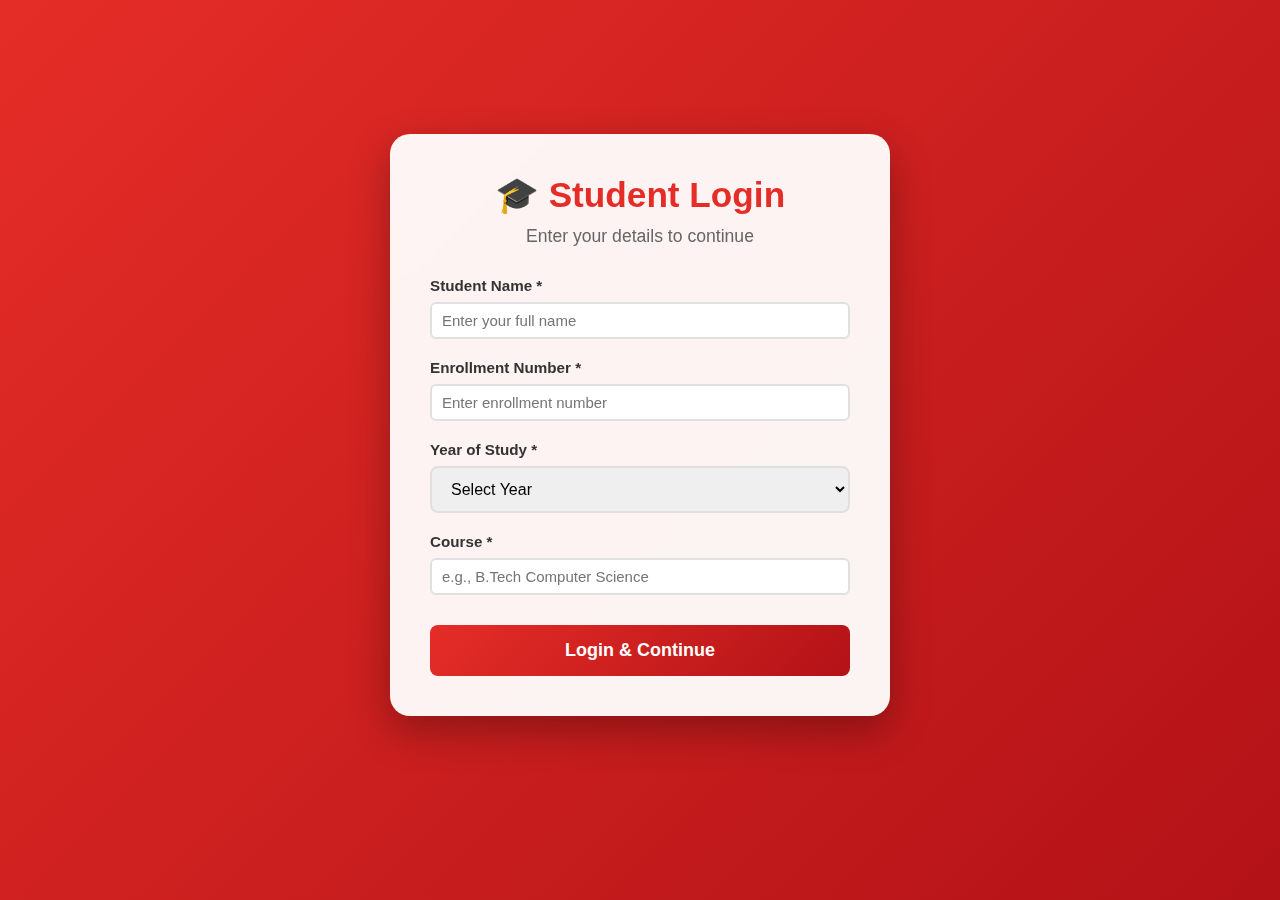
<file: index.html>
<!DOCTYPE html>
<html lang="en">
<head>
    <meta charset="UTF-8">
    <meta name="viewport" content="width=device-width, initial-scale=1.0">
    <title>JECRC University Marks Calculator</title>
    <style>
        * {
            margin: 0;
            padding: 0;
            box-sizing: border-box;
        }

        body {
            font-family: 'Segoe UI', Tahoma, Geneva, Verdana, sans-serif;
            background: linear-gradient(135deg, #e52d27 0%, #b31217 100%);
            min-height: 100vh;
            padding: 20px;
        }

        .container {
            max-width: 1200px;
            margin: 0 auto;
        }

        /* Login Page Styles */
        #loginPage {
            display: flex;
            justify-content: center;
            align-items: center;
            min-height: 90vh;
        }

        #calculatorPage {
            display: none;
        }

        .login-card {
            background: rgba(255,255,255,0.95);
            border-radius: 20px;
            padding: 40px;
            box-shadow: 0 15px 40px rgba(0,0,0,0.3);
            max-width: 500px;
            width: 100%;
            backdrop-filter: blur(10px);
        }

        .login-header {
            text-align: center;
            margin-bottom: 30px;
        }

        .login-header h1 {
            color: #e52d27;
            font-size: 2.2em;
            margin-bottom: 10px;
        }

        .login-header p {
            color: #666;
            font-size: 1.1em;
        }

        .form-group {
            margin-bottom: 20px;
        }

        .form-group label {
            display: block;
            color: #333;
            font-weight: 600;
            margin-bottom: 8px;
            font-size: 0.95em;
        }

        .form-group input,
        .form-group select {
            width: 100%;
            padding: 12px 15px;
            border: 2px solid #e0e0e0;
            border-radius: 8px;
            font-size: 16px;
            transition: border-color 0.3s;
        }

        .form-group input:focus,
        .form-group select:focus {
            outline: none;
            border-color: #e52d27;
        }

        .login-btn {
            width: 100%;
            padding: 15px;
            background: linear-gradient(135deg, #e52d27 0%, #b31217 100%);
            color: white;
            border: none;
            border-radius: 8px;
            font-size: 18px;
            font-weight: 600;
            cursor: pointer;
            transition: all 0.3s ease;
            margin-top: 10px;
        }

        .login-btn:hover {
            transform: translateY(-2px);
            box-shadow: 0 5px 15px rgba(229,45,39,0.4);
        }

        /* Calculator Page Styles */
        .header {
            text-align: center;
            color: white;
            margin-bottom: 30px;
            padding: 20px;
        }

        .header h1 {
            font-size: 2.5em;
            margin-bottom: 10px;
            text-shadow: 2px 2px 4px rgba(0,0,0,0.3);
        }

        .header p {
            font-size: 1.1em;
            opacity: 0.9;
        }

        .student-info {
            background: rgba(255,255,255,0.95);
            border-radius: 15px;
            padding: 20px;
            margin-bottom: 20px;
            box-shadow: 0 8px 32px rgba(0,0,0,0.1);
        }

        .student-info h3 {
            color: #e52d27;
            margin-bottom: 15px;
        }

        .info-grid {
            display: grid;
            grid-template-columns: repeat(auto-fit, minmax(200px, 1fr));
            gap: 15px;
        }

        .info-item {
            background: #f8f9ff;
            padding: 12px;
            border-radius: 8px;
            border-left: 4px solid #e52d27;
        }

        .info-item strong {
            color: #333;
            display: block;
            font-size: 0.9em;
            margin-bottom: 5px;
        }

        .info-item span {
            color: #666;
            font-size: 1.1em;
        }

        .formula-box {
            background: rgba(255,255,255,0.95);
            border-radius: 15px;
            padding: 20px;
            margin-bottom: 20px;
            box-shadow: 0 8px 32px rgba(0,0,0,0.1);
        }

        .formula-box h3 {
            color: #e52d27;
            margin-bottom: 10px;
        }

        .formula-box code {
            background: #f0f0f0;
            padding: 10px 15px;
            border-radius: 8px;
            display: block;
            font-size: 1.1em;
            color: #333;
            border-left: 4px solid #e52d27;
        }

        .card {
            background: rgba(255,255,255,0.95);
            border-radius: 15px;
            padding: 30px;
            box-shadow: 0 8px 32px rgba(0,0,0,0.1);
            backdrop-filter: blur(10px);
            margin-bottom: 20px;
        }

        .controls {
            display: flex;
            gap: 10px;
            margin-bottom: 20px;
            flex-wrap: wrap;
        }

        .btn {
            padding: 12px 24px;
            border: none;
            border-radius: 8px;
            font-size: 16px;
            cursor: pointer;
            transition: all 0.3s ease;
            font-weight: 600;
        }

        .btn-primary {
            background: linear-gradient(135deg, #e52d27 0%, #b31217 100%);
            color: white;
        }

        .btn-primary:hover {
            transform: translateY(-2px);
            box-shadow: 0 5px 15px rgba(229,45,39,0.4);
        }

        .btn-secondary {
            background: #f0f0f0;
            color: #333;
        }

        .btn-secondary:hover {
            background: #e0e0e0;
        }

        .btn-success {
            background: linear-gradient(135deg, #11998e 0%, #38ef7d 100%);
            color: white;
        }

        .btn-success:hover {
            transform: translateY(-2px);
            box-shadow: 0 5px 15px rgba(17,153,142,0.4);
        }

        .table-container {
            overflow-x: auto;
            margin: 20px 0;
        }

        table {
            width: 100%;
            border-collapse: collapse;
            background: white;
            border-radius: 10px;
            overflow: hidden;
        }

        th {
            background: linear-gradient(135deg, #e52d27 0%, #b31217 100%);
            color: white;
            padding: 15px;
            text-align: left;
            font-weight: 600;
        }

        td {
            padding: 12px 15px;
            border-bottom: 1px solid #f0f0f0;
            min-width: 100px;
        }

        tr:hover {
            background: #fff5f5;
        }

        input[type="text"], input[type="number"] {
            width: 100%;
            min-width: 80px;
            padding: 8px 10px;
            border: 2px solid #e0e0e0;
            border-radius: 6px;
            font-size: 15px;
            transition: border-color 0.3s;
        }

        input[type="text"]:focus, input[type="number"]:focus {
            outline: none;
            border-color: #e52d27;
        }

        .delete-btn {
            background: #ff4757;
            color: white;
            border: none;
            padding: 6px 12px;
            border-radius: 6px;
            cursor: pointer;
            font-size: 14px;
            transition: all 0.3s;
        }

        .delete-btn:hover {
            background: #ff3838;
            transform: scale(1.05);
        }

        .summary {
            display: grid;
            grid-template-columns: repeat(auto-fit, minmax(150px, 1fr));
            gap: 20px;
            margin-top: 20px;
        }

        .summary-card {
            background: linear-gradient(135deg, #e52d27 0%, #b31217 100%);
            color: white;
            padding: 20px;
            border-radius: 10px;
            text-align: center;
            box-shadow: 0 5px 15px rgba(0,0,0,0.2);
        }

        .summary-card h3 {
            font-size: 0.9em;
            margin-bottom: 10px;
            opacity: 0.9;
        }

        .summary-card .value {
            font-size: 1.8em;
            font-weight: bold;
        }

        .grade-card {
            background: linear-gradient(135deg, #f093fb 0%, #f5576c 100%);
        }


        
        .grade-info {
            background: rgba(255,255,255,0.95);
            border-radius: 15px;
            padding: 20px;
            margin-bottom: 20px;
            box-shadow: 0 8px 32px rgba(0,0,0,0.1);
        }
        
        .grade-info h3 {
            color: #e52d27;
            margin-bottom: 15px;
        }
        
        .grade-table {
            display: grid;
            grid-template-columns: repeat(auto-fit, minmax(120px, 1fr));
            gap: 10px;
        }
        
        .grade-box {
            background: #f8f9ff;
            padding: 10px;
            border-radius: 8px;
            text-align: center;
            border: 2px solid #e0e0e0;
        }
        
        .grade-box .grade-letter {
            font-size: 1.5em;
            font-weight: bold;
            color: #e52d27;
        }
        
        .grade-box .grade-range {
            font-size: 0.85em;
            color: #666;
            margin-top: 5px;
        }

        .footer {
            text-align: center;
            color: white;
            margin-top: 30px;
            padding: 20px;
            opacity: 0.9;
        }

        @media print {
            body {
                background: white;
            }
            .controls, .delete-btn, .btn {
                display: none !important;
            }

            .card, .student-info, .formula-box, .grade-info {
                box-shadow: none;
                page-break-inside: avoid;
            }
        }

        @media (max-width: 768px) {
            .header h1 {
                font-size: 1.8em;
            }
            .table-container {
                font-size: 14px;
            }
            .login-card {
                padding: 30px 20px;
            }
            #marksChart {
                height: 250px;
            }
            td {
                min-width: 80px;
            }
        }
    </style>
</head>
<body>
    <div class="container">
        <!-- Login Page -->
        <div id="loginPage">
            <div class="login-card">
                <div class="login-header">
                    <h1>🎓 Student Login</h1>
                    <p>Enter your details to continue</p>
                </div>
                <div>
                    <div class="form-group">
                        <label>Student Name *</label>
                        <input type="text" id="studentName" placeholder="Enter your full name">
                    </div>
                    <div class="form-group">
                        <label>Enrollment Number *</label>
                        <input type="text" id="enrollmentNo" placeholder="Enter enrollment number">
                    </div>
                    <div class="form-group">
                        <label>Year of Study *</label>
                        <select id="yearOfStudy">
                            <option value="">Select Year</option>
                            <option value="1st Year">1st Year</option>
                            <option value="2nd Year">2nd Year</option>
                            <option value="3rd Year">3rd Year</option>
                            <option value="4th Year">4th Year</option>
                        </select>
                    </div>
                    <div class="form-group">
                        <label>Course *</label>
                        <input type="text" id="course" placeholder="e.g., B.Tech Computer Science">
                    </div>
                    <button type="button" class="login-btn" onclick="submitLogin()">Login & Continue</button>
                </div>
            </div>
        </div>

        <!-- Calculator Page -->
        <div id="calculatorPage">
            <div class="header">
                <h1>🎓 JECRC University Marks Calculator</h1>
                <p>Calculate your semester marks with ease</p>
            </div>

            <div class="student-info">
                <h3>📝 Student Information</h3>
                <div class="info-grid">
                    <div class="info-item">
                        <strong>Name:</strong>
                        <span id="displayName">-</span>
                    </div>
                    <div class="info-item">
                        <strong>Enrollment No:</strong>
                        <span id="displayEnrollment">-</span>
                    </div>
                    <div class="info-item">
                        <strong>Year:</strong>
                        <span id="displayYear">-</span>
                    </div>
                    <div class="info-item">
                        <strong>Course:</strong>
                        <span id="displayCourse">-</span>
                    </div>
                </div>
            </div>

            <div class="card">
                <div class="controls">
                    <button class="btn btn-primary" onclick="addSubject()">➕ Add Subject</button>
                    <button class="btn btn-success" onclick="calculateAll()">🧮 Calculate All</button>
                    <button class="btn btn-secondary" onclick="logout()">🚪 Logout</button>
                </div>
                
                <div style="background: rgba(255, 255, 255, 0.05); border: 2px solid #8b0000; padding: 15px; margin-top: 20px; border-radius: 8px;">
                    <h4 style="color: #dc143c; margin-bottom: 10px;">📄 Save as PDF:</h4>
                    <p style="color: #ff6666; line-height: 1.6; margin: 0;">
                        <strong>Windows:</strong> Press <kbd style="background: #1a0000; padding: 3px 8px; border: 1px solid #8b0000; border-radius: 3px; color: #dc143c;">Ctrl + P</kbd> → Select "Save as PDF"<br>
                        <strong>Mac:</strong> Press <kbd style="background: #1a0000; padding: 3px 8px; border: 1px solid #8b0000; border-radius: 3px; color: #dc143c;">Cmd + P</kbd> → Select "Save as PDF"
                    </p>
                </div>

                <div class="table-container">
                    <table id="marksTable">
                        <thead>
                            <tr>
                                <th>Subject Name</th>
                                <th>1st Insem (40)</th>
                                <th>2nd Insem (40)</th>
                                <th>Assignment (20)</th>
                                <th>Final Sem (100)</th>
                                <th>Final Marks (100)</th>
                                <th>Grade</th>
                                <th>Action</th>
                            </tr>
                        </thead>
                        <tbody id="tableBody">
                        </tbody>
                        <tfoot>
                            <tr style="background: #fff5f5; font-weight: bold;">
                                <td>Total:</td>
                                <td id="total1">0</td>
                                <td id="total2">0</td>
                                <td id="totalAssignment">0</td>
                                <td id="totalEnd">0</td>
                                <td id="totalFinal">0</td>
                                <td></td>
                                <td></td>
                            </tr>
                        </tfoot>
                    </table>
                </div>

                <div class="summary">
                    <div class="summary-card">
                        <h3>Total Subjects</h3>
                        <div class="value" id="subjectCount">0</div>
                    </div>
                    <div class="summary-card">
                        <h3>Total Marks</h3>
                        <div class="value" id="summaryTotal">0</div>
                    </div>
                    <div class="summary-card">
                        <h3>Average Marks</h3>
                        <div class="value" id="summaryAverage">0</div>
                    </div>
                    <div class="summary-card grade-card">
                        <h3>Overall Grade</h3>
                        <div class="value" id="overallGrade">-</div>
                    </div>
                </div>
            </div>

            <div class="grade-info">
                <h3>📋 Grading System</h3>
                <div class="grade-table">
                    <div class="grade-box">
                        <div class="grade-letter">A+</div>
                        <div class="grade-range">Grade Point: 10</div>
                    </div>
                    <div class="grade-box">
                        <div class="grade-letter">A</div>
                        <div class="grade-range">Grade Point: 9</div>
                    </div>
                    <div class="grade-box">
                        <div class="grade-letter">B</div>
                        <div class="grade-range">Grade Point: 8</div>
                    </div>
                    <div class="grade-box">
                        <div class="grade-letter">C</div>
                        <div class="grade-range">Grade Point: 7</div>
                    </div>
                    <div class="grade-box">
                        <div class="grade-letter">D</div>
                        <div class="grade-range">Grade Point: 6</div>
                    </div>
                    <div class="grade-box">
                        <div class="grade-letter">E</div>
                        <div class="grade-range">Grade Point: 5</div>
                    </div>
                    <div class="grade-box">
                        <div class="grade-letter">F</div>
                        <div class="grade-range">Grade Point: 0</div>
                    </div>
                </div>
            </div>

            <div class="footer">
                <p>Made by Prathvi Singh</p>
            </div>
        </div>
    </div>

    <script>
        let subjectCounter = 0;

        // Load saved data on page load
        window.addEventListener('load', function() {
            const savedData = localStorage.getItem('jecrcMarksData');
            if (savedData) {
                const data = JSON.parse(savedData);
                if (confirm('Found saved data. Do you want to continue from where you left off?')) {
                    restoreSession(data);
                }
            }
        });

        // Auto-save data every 5 seconds
        setInterval(saveData, 5000);

        function saveData() {
            const loginPage = document.getElementById('loginPage');
            if (loginPage.style.display !== 'none') return;

            const data = {
                studentName: document.getElementById('displayName').textContent,
                enrollment: document.getElementById('displayEnrollment').textContent,
                year: document.getElementById('displayYear').textContent,
                course: document.getElementById('displayCourse').textContent,
                subjects: []
            };

            for (let i = 1; i <= subjectCounter; i++) {
                if (document.getElementById(`row${i}`)) {
                    data.subjects.push({
                        id: i,
                        name: document.getElementById(`subject${i}`).value,
                        insem1: document.getElementById(`insem1_${i}`).value,
                        insem2: document.getElementById(`insem2_${i}`).value,
                        assignment: document.getElementById(`assignment${i}`).value,
                        endterm: document.getElementById(`endterm${i}`).value
                    });
                }
            }

            localStorage.setItem('jecrcMarksData', JSON.stringify(data));
        }

        function restoreSession(data) {
            document.getElementById('displayName').textContent = data.studentName;
            document.getElementById('displayEnrollment').textContent = data.enrollment;
            document.getElementById('displayYear').textContent = data.year;
            document.getElementById('displayCourse').textContent = data.course;

            document.getElementById('loginPage').style.display = 'none';
            document.getElementById('calculatorPage').style.display = 'block';

            data.subjects.forEach(subject => {
                subjectCounter = subject.id;
                const tbody = document.getElementById('tableBody');
                const row = tbody.insertRow();
                row.id = `row${subjectCounter}`;
                
                row.innerHTML = `
                    <td><input type="text" placeholder="Subject ${subjectCounter}" id="subject${subjectCounter}" value="${subject.name}"></td>
                    <td><input type="number" min="0" max="40" step="1" placeholder="0" id="insem1_${subjectCounter}" value="${subject.insem1}" oninput="validateInput(this, 40)" onchange="calculateRow(${subjectCounter})"></td>
                    <td><input type="number" min="0" max="40" step="1" placeholder="0" id="insem2_${subjectCounter}" value="${subject.insem2}" oninput="validateInput(this, 40)" onchange="calculateRow(${subjectCounter})"></td>
                    <td><input type="number" min="0" max="20" step="1" placeholder="0" id="assignment${subjectCounter}" value="${subject.assignment}" oninput="validateInput(this, 20)" onchange="calculateRow(${subjectCounter})"></td>
                    <td><input type="number" min="0" max="100" step="1" placeholder="0" id="endterm${subjectCounter}" value="${subject.endterm}" oninput="validateInput(this, 100)" onchange="calculateRow(${subjectCounter})"></td>
                    <td id="final${subjectCounter}">0</td>
                    <td id="grade${subjectCounter}">-</td>
                    <td><button class="delete-btn" onclick="deleteRow(${subjectCounter})">🗑️ Delete</button></td>
                `;
                calculateRow(subjectCounter);
            });
        }

        function submitLogin() {
            const name = document.getElementById('studentName').value.trim();
            const enrollment = document.getElementById('enrollmentNo').value.trim();
            const year = document.getElementById('yearOfStudy').value;
            const course = document.getElementById('course').value.trim();

            if (!name || !enrollment || !year || !course) {
                alert('Please fill in all fields!');
                return;
            }

            document.getElementById('displayName').textContent = name;
            document.getElementById('displayEnrollment').textContent = enrollment;
            document.getElementById('displayYear').textContent = year;
            document.getElementById('displayCourse').textContent = course;

            document.getElementById('loginPage').style.display = 'none';
            document.getElementById('calculatorPage').style.display = 'block';

            addSubject();
        }

        function logout() {
            if (confirm('Are you sure you want to logout? All unsaved data will be lost.')) {
                localStorage.removeItem('jecrcMarksData');
                
                document.getElementById('studentName').value = '';
                document.getElementById('enrollmentNo').value = '';
                document.getElementById('yearOfStudy').value = '';
                document.getElementById('course').value = '';
                
                document.getElementById('loginPage').style.display = 'flex';
                document.getElementById('calculatorPage').style.display = 'none';
                
                document.getElementById('tableBody').innerHTML = '';
                subjectCounter = 0;
            }
        }

        function addSubject() {
            if (subjectCounter >= 20) {
                alert('Maximum 20 subjects allowed!');
                return;
            }
            
            subjectCounter++;
            const tbody = document.getElementById('tableBody');
            const row = tbody.insertRow();
            row.id = `row${subjectCounter}`;
            
            row.innerHTML = `
                <td><input type="text" placeholder="Subject ${subjectCounter}" id="subject${subjectCounter}"></td>
                <td><input type="number" min="0" max="40" step="1" placeholder="0" id="insem1_${subjectCounter}" oninput="validateInput(this, 40)" onchange="calculateRow(${subjectCounter})"></td>
                <td><input type="number" min="0" max="40" step="1" placeholder="0" id="insem2_${subjectCounter}" oninput="validateInput(this, 40)" onchange="calculateRow(${subjectCounter})"></td>
                <td><input type="number" min="0" max="20" step="1" placeholder="0" id="assignment${subjectCounter}" oninput="validateInput(this, 20)" onchange="calculateRow(${subjectCounter})"></td>
                <td><input type="number" min="0" max="100" step="1" placeholder="0" id="endterm${subjectCounter}" oninput="validateInput(this, 100)" onchange="calculateRow(${subjectCounter})"></td>
                <td id="final${subjectCounter}">0</td>
                <td id="grade${subjectCounter}">-</td>
                <td><button class="delete-btn" onclick="deleteRow(${subjectCounter})">🗑️ Delete</button></td>
            `;
            updateSummary();
        }

        function validateInput(input, maxValue) {
            let value = parseFloat(input.value);
            
            // Remove any decimal points - only allow whole numbers
            if (input.value.includes('.')) {
                input.value = Math.floor(value);
                value = parseFloat(input.value);
            }
            
            if (isNaN(value) || input.value === '') {
                return;
            }
            
            if (value > maxValue) {
                input.value = maxValue;
                alert(`Maximum ${maxValue} marks allowed in this field!`);
            }
            
            if (value < 0) {
                input.value = 0;
            }
            
            // Ensure it's a whole number (no decimals)
            input.value = Math.floor(parseFloat(input.value));
        }

        function getGrade(marks) {
            if (marks >= 90) return 'A+';
            if (marks >= 80) return 'A';
            if (marks >= 70) return 'B';
            if (marks >= 60) return 'C';
            if (marks >= 50) return 'D';
            if (marks >= 40) return 'E';
            return 'F';
        }

        function gradeToPoint(grade) {
            const gradePoints = {
                'A+': 10, 'A': 9, 'B': 8, 'C': 7, 'D': 6, 'E': 5, 'F': 0
            };
            return gradePoints[grade] || 0;
        }

        function calculateRow(id) {
            const insem1 = Math.min(Math.floor(parseFloat(document.getElementById(`insem1_${id}`).value) || 0), 40);
            const insem2 = Math.min(Math.floor(parseFloat(document.getElementById(`insem2_${id}`).value) || 0), 40);
            const assignment = Math.min(Math.floor(parseFloat(document.getElementById(`assignment${id}`).value) || 0), 20);
            const endterm = Math.min(Math.floor(parseFloat(document.getElementById(`endterm${id}`).value) || 0), 100);

            // Calculate average of two insems
            const insemAvg = (insem1 + insem2) / 2;
            
            // Formula: (Insem Average × 0.375) + Assignment + (End Term / 2)
            // Insem out of 40, avg will be out of 40
            // (40 × 0.375) = 15 marks
            // Assignment = 20 marks  
            // End term out of 100, divided by 2 = 50 marks
            // Total = 15 + 20 + 50 = 85 marks (but we'll scale to 100)
            
            let finalMarks = (insemAvg * 0.375) + assignment + (endterm / 2);
            
            // The formula gives max: (40 * 0.375) + 20 + (100/2) = 15 + 20 + 50 = 85
            // Scale to 100: (finalMarks / 85) * 100
            finalMarks = (finalMarks / 85) * 100;
            finalMarks = Math.min(finalMarks, 100);
            
            const grade = getGrade(finalMarks);
            
            document.getElementById(`final${id}`).textContent = finalMarks.toFixed(2);
            document.getElementById(`grade${id}`).textContent = grade;
            calculateTotals();
        }

        function calculateAll() {
            for (let i = 1; i <= subjectCounter; i++) {
                if (document.getElementById(`row${i}`)) {
                    calculateRow(i);
                }
            }
        }

        function calculateTotals() {
            let total1 = 0, total2 = 0, totalAssignment = 0, totalEnd = 0, totalFinal = 0;
            let count = 0;
            let totalGradePoints = 0;

            for (let i = 1; i <= subjectCounter; i++) {
                if (document.getElementById(`row${i}`)) {
                    total1 += parseFloat(document.getElementById(`insem1_${i}`).value) || 0;
                    total2 += parseFloat(document.getElementById(`insem2_${i}`).value) || 0;
                    totalAssignment += parseFloat(document.getElementById(`assignment${i}`).value) || 0;
                    totalEnd += parseFloat(document.getElementById(`endterm${i}`).value) || 0;
                    const finalMark = parseFloat(document.getElementById(`final${i}`).textContent) || 0;
                    totalFinal += finalMark;
                    
                    const grade = document.getElementById(`grade${i}`).textContent;
                    totalGradePoints += gradeToPoint(grade);
                    count++;
                }
            }

            document.getElementById('total1').textContent = Math.floor(total1);
            document.getElementById('total2').textContent = Math.floor(total2);
            document.getElementById('totalAssignment').textContent = Math.floor(totalAssignment);
            document.getElementById('totalEnd').textContent = Math.floor(totalEnd);
            document.getElementById('totalFinal').textContent = totalFinal.toFixed(2);

            const avgMarks = count > 0 ? totalFinal / count : 0;

            document.getElementById('subjectCount').textContent = count;
            document.getElementById('summaryTotal').textContent = totalFinal.toFixed(2);
            document.getElementById('summaryAverage').textContent = avgMarks.toFixed(2);
            document.getElementById('overallGrade').textContent = getGrade(avgMarks);
        }


        function deleteRow(id) {
            const row = document.getElementById(`row${id}`);
            if (row) {
                row.remove();
                calculateTotals();
                updateSummary();
            }
        }

        function updateSummary() {
            calculateTotals();
        }
    </script>
</body>
</html>
</file>
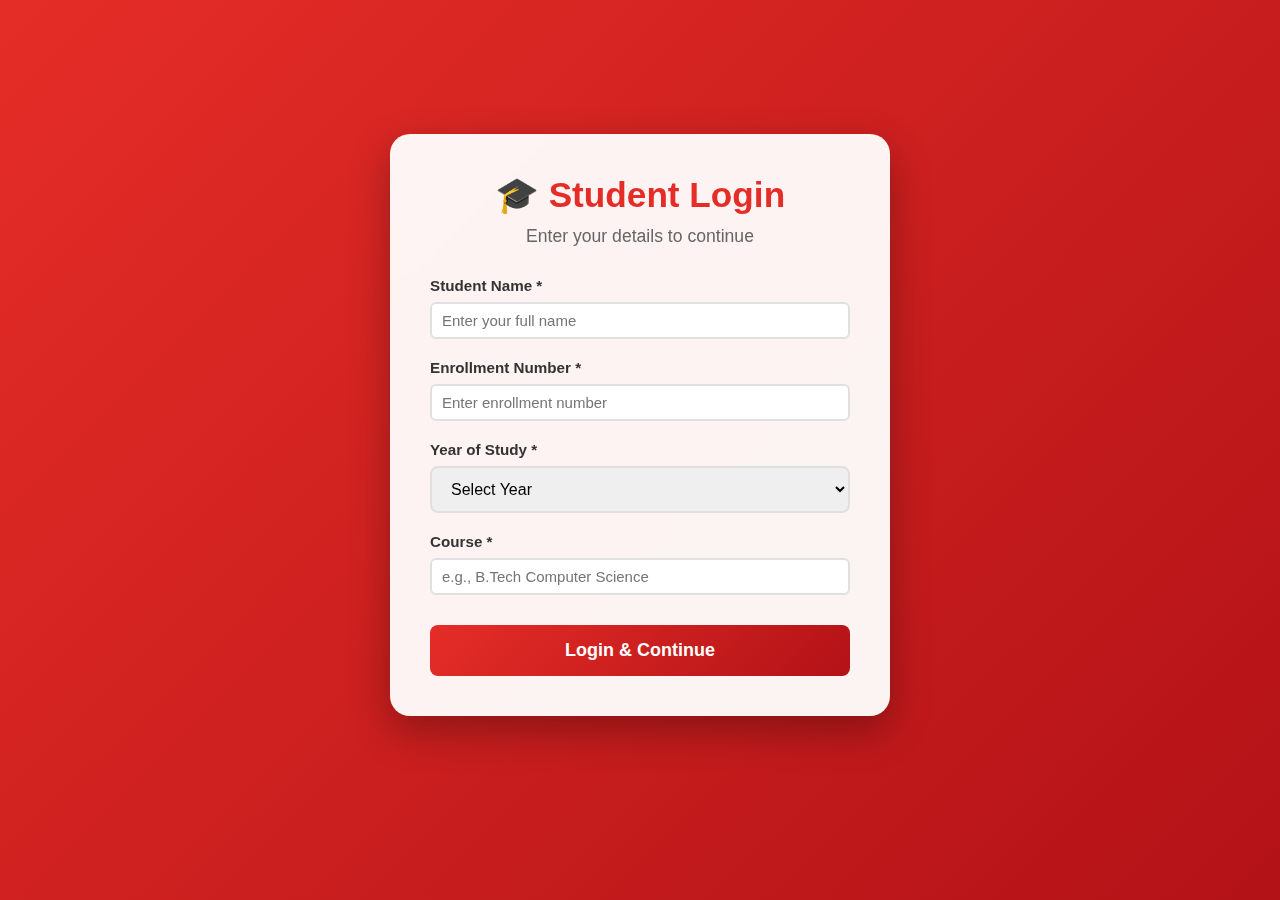
<file: index.html.html>
<!DOCTYPE html>
<html lang="en">
<head>
    <meta charset="UTF-8">
    <meta name="viewport" content="width=device-width, initial-scale=1.0">
    <title>JECRC University Marks Calculator</title>
    <style>
        * {
            margin: 0;
            padding: 0;
            box-sizing: border-box;
        }

        body {
            font-family: 'Segoe UI', Tahoma, Geneva, Verdana, sans-serif;
            background: linear-gradient(135deg, #e52d27 0%, #b31217 100%);
            min-height: 100vh;
            padding: 20px;
        }

        .container {
            max-width: 1200px;
            margin: 0 auto;
        }

        /* Login Page Styles */
        #loginPage {
            display: flex;
            justify-content: center;
            align-items: center;
            min-height: 90vh;
        }

        #calculatorPage {
            display: none;
        }

        .login-card {
            background: rgba(255,255,255,0.95);
            border-radius: 20px;
            padding: 40px;
            box-shadow: 0 15px 40px rgba(0,0,0,0.3);
            max-width: 500px;
            width: 100%;
            backdrop-filter: blur(10px);
        }

        .login-header {
            text-align: center;
            margin-bottom: 30px;
        }

        .login-header h1 {
            color: #e52d27;
            font-size: 2.2em;
            margin-bottom: 10px;
        }

        .login-header p {
            color: #666;
            font-size: 1.1em;
        }

        .form-group {
            margin-bottom: 20px;
        }

        .form-group label {
            display: block;
            color: #333;
            font-weight: 600;
            margin-bottom: 8px;
            font-size: 0.95em;
        }

        .form-group input,
        .form-group select {
            width: 100%;
            padding: 12px 15px;
            border: 2px solid #e0e0e0;
            border-radius: 8px;
            font-size: 16px;
            transition: border-color 0.3s;
        }

        .form-group input:focus,
        .form-group select:focus {
            outline: none;
            border-color: #e52d27;
        }

        .login-btn {
            width: 100%;
            padding: 15px;
            background: linear-gradient(135deg, #e52d27 0%, #b31217 100%);
            color: white;
            border: none;
            border-radius: 8px;
            font-size: 18px;
            font-weight: 600;
            cursor: pointer;
            transition: all 0.3s ease;
            margin-top: 10px;
        }

        .login-btn:hover {
            transform: translateY(-2px);
            box-shadow: 0 5px 15px rgba(229,45,39,0.4);
        }

        /* Calculator Page Styles */
        .header {
            text-align: center;
            color: white;
            margin-bottom: 30px;
            padding: 20px;
        }

        .header h1 {
            font-size: 2.5em;
            margin-bottom: 10px;
            text-shadow: 2px 2px 4px rgba(0,0,0,0.3);
        }

        .header p {
            font-size: 1.1em;
            opacity: 0.9;
        }

        .student-info {
            background: rgba(255,255,255,0.95);
            border-radius: 15px;
            padding: 20px;
            margin-bottom: 20px;
            box-shadow: 0 8px 32px rgba(0,0,0,0.1);
        }

        .student-info h3 {
            color: #e52d27;
            margin-bottom: 15px;
        }

        .info-grid {
            display: grid;
            grid-template-columns: repeat(auto-fit, minmax(200px, 1fr));
            gap: 15px;
        }

        .info-item {
            background: #f8f9ff;
            padding: 12px;
            border-radius: 8px;
            border-left: 4px solid #e52d27;
        }

        .info-item strong {
            color: #333;
            display: block;
            font-size: 0.9em;
            margin-bottom: 5px;
        }

        .info-item span {
            color: #666;
            font-size: 1.1em;
        }

        .formula-box {
            background: rgba(255,255,255,0.95);
            border-radius: 15px;
            padding: 20px;
            margin-bottom: 20px;
            box-shadow: 0 8px 32px rgba(0,0,0,0.1);
        }

        .formula-box h3 {
            color: #e52d27;
            margin-bottom: 10px;
        }

        .formula-box code {
            background: #f0f0f0;
            padding: 10px 15px;
            border-radius: 8px;
            display: block;
            font-size: 1.1em;
            color: #333;
            border-left: 4px solid #e52d27;
        }

        .card {
            background: rgba(255,255,255,0.95);
            border-radius: 15px;
            padding: 30px;
            box-shadow: 0 8px 32px rgba(0,0,0,0.1);
            backdrop-filter: blur(10px);
            margin-bottom: 20px;
        }

        .controls {
            display: flex;
            gap: 10px;
            margin-bottom: 20px;
            flex-wrap: wrap;
        }

        .btn {
            padding: 12px 24px;
            border: none;
            border-radius: 8px;
            font-size: 16px;
            cursor: pointer;
            transition: all 0.3s ease;
            font-weight: 600;
        }

        .btn-primary {
            background: linear-gradient(135deg, #e52d27 0%, #b31217 100%);
            color: white;
        }

        .btn-primary:hover {
            transform: translateY(-2px);
            box-shadow: 0 5px 15px rgba(229,45,39,0.4);
        }

        .btn-secondary {
            background: #f0f0f0;
            color: #333;
        }

        .btn-secondary:hover {
            background: #e0e0e0;
        }

        .btn-success {
            background: linear-gradient(135deg, #11998e 0%, #38ef7d 100%);
            color: white;
        }

        .btn-success:hover {
            transform: translateY(-2px);
            box-shadow: 0 5px 15px rgba(17,153,142,0.4);
        }

        .table-container {
            overflow-x: auto;
            margin: 20px 0;
        }

        table {
            width: 100%;
            border-collapse: collapse;
            background: white;
            border-radius: 10px;
            overflow: hidden;
        }

        th {
            background: linear-gradient(135deg, #e52d27 0%, #b31217 100%);
            color: white;
            padding: 15px;
            text-align: left;
            font-weight: 600;
        }

        td {
            padding: 12px 15px;
            border-bottom: 1px solid #f0f0f0;
            min-width: 100px;
        }

        tr:hover {
            background: #fff5f5;
        }

        input[type="text"], input[type="number"] {
            width: 100%;
            min-width: 80px;
            padding: 8px 10px;
            border: 2px solid #e0e0e0;
            border-radius: 6px;
            font-size: 15px;
            transition: border-color 0.3s;
        }

        input[type="text"]:focus, input[type="number"]:focus {
            outline: none;
            border-color: #e52d27;
        }

        .delete-btn {
            background: #ff4757;
            color: white;
            border: none;
            padding: 6px 12px;
            border-radius: 6px;
            cursor: pointer;
            font-size: 14px;
            transition: all 0.3s;
        }

        .delete-btn:hover {
            background: #ff3838;
            transform: scale(1.05);
        }

        .summary {
            display: grid;
            grid-template-columns: repeat(auto-fit, minmax(150px, 1fr));
            gap: 20px;
            margin-top: 20px;
        }

        .summary-card {
            background: linear-gradient(135deg, #e52d27 0%, #b31217 100%);
            color: white;
            padding: 20px;
            border-radius: 10px;
            text-align: center;
            box-shadow: 0 5px 15px rgba(0,0,0,0.2);
        }

        .summary-card h3 {
            font-size: 0.9em;
            margin-bottom: 10px;
            opacity: 0.9;
        }

        .summary-card .value {
            font-size: 1.8em;
            font-weight: bold;
        }

        .grade-card {
            background: linear-gradient(135deg, #f093fb 0%, #f5576c 100%);
        }


        
        .grade-info {
            background: rgba(255,255,255,0.95);
            border-radius: 15px;
            padding: 20px;
            margin-bottom: 20px;
            box-shadow: 0 8px 32px rgba(0,0,0,0.1);
        }
        
        .grade-info h3 {
            color: #e52d27;
            margin-bottom: 15px;
        }
        
        .grade-table {
            display: grid;
            grid-template-columns: repeat(auto-fit, minmax(120px, 1fr));
            gap: 10px;
        }
        
        .grade-box {
            background: #f8f9ff;
            padding: 10px;
            border-radius: 8px;
            text-align: center;
            border: 2px solid #e0e0e0;
        }
        
        .grade-box .grade-letter {
            font-size: 1.5em;
            font-weight: bold;
            color: #e52d27;
        }
        
        .grade-box .grade-range {
            font-size: 0.85em;
            color: #666;
            margin-top: 5px;
        }

        .footer {
            text-align: center;
            color: white;
            margin-top: 30px;
            padding: 20px;
            opacity: 0.9;
        }

        @media print {
            body {
                background: white;
            }
            .controls, .delete-btn, .btn {
                display: none !important;
            }

            .card, .student-info, .formula-box, .grade-info {
                box-shadow: none;
                page-break-inside: avoid;
            }
        }

        @media (max-width: 768px) {
            .header h1 {
                font-size: 1.8em;
            }
            .table-container {
                font-size: 14px;
            }
            .login-card {
                padding: 30px 20px;
            }
            #marksChart {
                height: 250px;
            }
            td {
                min-width: 80px;
            }
        }
    </style>
</head>
<body>
    <div class="container">
        <!-- Login Page -->
        <div id="loginPage">
            <div class="login-card">
                <div class="login-header">
                    <h1>🎓 Student Login</h1>
                    <p>Enter your details to continue</p>
                </div>
                <div>
                    <div class="form-group">
                        <label>Student Name *</label>
                        <input type="text" id="studentName" placeholder="Enter your full name">
                    </div>
                    <div class="form-group">
                        <label>Enrollment Number *</label>
                        <input type="text" id="enrollmentNo" placeholder="Enter enrollment number">
                    </div>
                    <div class="form-group">
                        <label>Year of Study *</label>
                        <select id="yearOfStudy">
                            <option value="">Select Year</option>
                            <option value="1st Year">1st Year</option>
                            <option value="2nd Year">2nd Year</option>
                            <option value="3rd Year">3rd Year</option>
                            <option value="4th Year">4th Year</option>
                        </select>
                    </div>
                    <div class="form-group">
                        <label>Course *</label>
                        <input type="text" id="course" placeholder="e.g., B.Tech Computer Science">
                    </div>
                    <button type="button" class="login-btn" onclick="submitLogin()">Login & Continue</button>
                </div>
            </div>
        </div>

        <!-- Calculator Page -->
        <div id="calculatorPage">
            <div class="header">
                <h1>🎓 JECRC University Marks Calculator</h1>
                <p>Calculate your semester marks with ease</p>
            </div>

            <div class="student-info">
                <h3>📝 Student Information</h3>
                <div class="info-grid">
                    <div class="info-item">
                        <strong>Name:</strong>
                        <span id="displayName">-</span>
                    </div>
                    <div class="info-item">
                        <strong>Enrollment No:</strong>
                        <span id="displayEnrollment">-</span>
                    </div>
                    <div class="info-item">
                        <strong>Year:</strong>
                        <span id="displayYear">-</span>
                    </div>
                    <div class="info-item">
                        <strong>Course:</strong>
                        <span id="displayCourse">-</span>
                    </div>
                </div>
            </div>

            <div class="card">
                <div class="controls">
                    <button class="btn btn-primary" onclick="addSubject()">➕ Add Subject</button>
                    <button class="btn btn-success" onclick="calculateAll()">🧮 Calculate All</button>
                    <button class="btn btn-secondary" onclick="logout()">🚪 Logout</button>
                </div>
                
                <div style="background: rgba(255, 255, 255, 0.05); border: 2px solid #8b0000; padding: 15px; margin-top: 20px; border-radius: 8px;">
                    <h4 style="color: #dc143c; margin-bottom: 10px;">📄 Save as PDF:</h4>
                    <p style="color: #ff6666; line-height: 1.6; margin: 0;">
                        <strong>Windows:</strong> Press <kbd style="background: #1a0000; padding: 3px 8px; border: 1px solid #8b0000; border-radius: 3px; color: #dc143c;">Ctrl + P</kbd> → Select "Save as PDF"<br>
                        <strong>Mac:</strong> Press <kbd style="background: #1a0000; padding: 3px 8px; border: 1px solid #8b0000; border-radius: 3px; color: #dc143c;">Cmd + P</kbd> → Select "Save as PDF"
                    </p>
                </div>

                <div class="table-container">
                    <table id="marksTable">
                        <thead>
                            <tr>
                                <th>Subject Name</th>
                                <th>1st Insem (40)</th>
                                <th>2nd Insem (40)</th>
                                <th>Assignment (20)</th>
                                <th>Final Sem (100)</th>
                                <th>Final Marks (100)</th>
                                <th>Grade</th>
                                <th>Action</th>
                            </tr>
                        </thead>
                        <tbody id="tableBody">
                        </tbody>
                        <tfoot>
                            <tr style="background: #fff5f5; font-weight: bold;">
                                <td>Total:</td>
                                <td id="total1">0</td>
                                <td id="total2">0</td>
                                <td id="totalAssignment">0</td>
                                <td id="totalEnd">0</td>
                                <td id="totalFinal">0</td>
                                <td></td>
                                <td></td>
                            </tr>
                        </tfoot>
                    </table>
                </div>

                <div class="summary">
                    <div class="summary-card">
                        <h3>Total Subjects</h3>
                        <div class="value" id="subjectCount">0</div>
                    </div>
                    <div class="summary-card">
                        <h3>Total Marks</h3>
                        <div class="value" id="summaryTotal">0</div>
                    </div>
                    <div class="summary-card">
                        <h3>Average Marks</h3>
                        <div class="value" id="summaryAverage">0</div>
                    </div>
                    <div class="summary-card grade-card">
                        <h3>Overall Grade</h3>
                        <div class="value" id="overallGrade">-</div>
                    </div>
                </div>
            </div>

            <div class="grade-info">
                <h3>📋 Grading System</h3>
                <div class="grade-table">
                    <div class="grade-box">
                        <div class="grade-letter">A+</div>
                        <div class="grade-range">Grade Point: 10</div>
                    </div>
                    <div class="grade-box">
                        <div class="grade-letter">A</div>
                        <div class="grade-range">Grade Point: 9</div>
                    </div>
                    <div class="grade-box">
                        <div class="grade-letter">B</div>
                        <div class="grade-range">Grade Point: 8</div>
                    </div>
                    <div class="grade-box">
                        <div class="grade-letter">C</div>
                        <div class="grade-range">Grade Point: 7</div>
                    </div>
                    <div class="grade-box">
                        <div class="grade-letter">D</div>
                        <div class="grade-range">Grade Point: 6</div>
                    </div>
                    <div class="grade-box">
                        <div class="grade-letter">E</div>
                        <div class="grade-range">Grade Point: 5</div>
                    </div>
                    <div class="grade-box">
                        <div class="grade-letter">F</div>
                        <div class="grade-range">Grade Point: 0</div>
                    </div>
                </div>
            </div>

            <div class="footer">
                <p>Made by Prathvi Singh</p>
            </div>
        </div>
    </div>

    <script>
        let subjectCounter = 0;

        // Load saved data on page load
        window.addEventListener('load', function() {
            const savedData = localStorage.getItem('jecrcMarksData');
            if (savedData) {
                const data = JSON.parse(savedData);
                if (confirm('Found saved data. Do you want to continue from where you left off?')) {
                    restoreSession(data);
                }
            }
        });

        // Auto-save data every 5 seconds
        setInterval(saveData, 5000);

        function saveData() {
            const loginPage = document.getElementById('loginPage');
            if (loginPage.style.display !== 'none') return;

            const data = {
                studentName: document.getElementById('displayName').textContent,
                enrollment: document.getElementById('displayEnrollment').textContent,
                year: document.getElementById('displayYear').textContent,
                course: document.getElementById('displayCourse').textContent,
                subjects: []
            };

            for (let i = 1; i <= subjectCounter; i++) {
                if (document.getElementById(`row${i}`)) {
                    data.subjects.push({
                        id: i,
                        name: document.getElementById(`subject${i}`).value,
                        insem1: document.getElementById(`insem1_${i}`).value,
                        insem2: document.getElementById(`insem2_${i}`).value,
                        assignment: document.getElementById(`assignment${i}`).value,
                        endterm: document.getElementById(`endterm${i}`).value
                    });
                }
            }

            localStorage.setItem('jecrcMarksData', JSON.stringify(data));
        }

        function restoreSession(data) {
            document.getElementById('displayName').textContent = data.studentName;
            document.getElementById('displayEnrollment').textContent = data.enrollment;
            document.getElementById('displayYear').textContent = data.year;
            document.getElementById('displayCourse').textContent = data.course;

            document.getElementById('loginPage').style.display = 'none';
            document.getElementById('calculatorPage').style.display = 'block';

            data.subjects.forEach(subject => {
                subjectCounter = subject.id;
                const tbody = document.getElementById('tableBody');
                const row = tbody.insertRow();
                row.id = `row${subjectCounter}`;
                
                row.innerHTML = `
                    <td><input type="text" placeholder="Subject ${subjectCounter}" id="subject${subjectCounter}" value="${subject.name}"></td>
                    <td><input type="number" min="0" max="40" step="1" placeholder="0" id="insem1_${subjectCounter}" value="${subject.insem1}" oninput="validateInput(this, 40)" onchange="calculateRow(${subjectCounter})"></td>
                    <td><input type="number" min="0" max="40" step="1" placeholder="0" id="insem2_${subjectCounter}" value="${subject.insem2}" oninput="validateInput(this, 40)" onchange="calculateRow(${subjectCounter})"></td>
                    <td><input type="number" min="0" max="20" step="1" placeholder="0" id="assignment${subjectCounter}" value="${subject.assignment}" oninput="validateInput(this, 20)" onchange="calculateRow(${subjectCounter})"></td>
                    <td><input type="number" min="0" max="100" step="1" placeholder="0" id="endterm${subjectCounter}" value="${subject.endterm}" oninput="validateInput(this, 100)" onchange="calculateRow(${subjectCounter})"></td>
                    <td id="final${subjectCounter}">0</td>
                    <td id="grade${subjectCounter}">-</td>
                    <td><button class="delete-btn" onclick="deleteRow(${subjectCounter})">🗑️ Delete</button></td>
                `;
                calculateRow(subjectCounter);
            });
        }

        function submitLogin() {
            const name = document.getElementById('studentName').value.trim();
            const enrollment = document.getElementById('enrollmentNo').value.trim();
            const year = document.getElementById('yearOfStudy').value;
            const course = document.getElementById('course').value.trim();

            if (!name || !enrollment || !year || !course) {
                alert('Please fill in all fields!');
                return;
            }

            document.getElementById('displayName').textContent = name;
            document.getElementById('displayEnrollment').textContent = enrollment;
            document.getElementById('displayYear').textContent = year;
            document.getElementById('displayCourse').textContent = course;

            document.getElementById('loginPage').style.display = 'none';
            document.getElementById('calculatorPage').style.display = 'block';

            addSubject();
        }

        function logout() {
            if (confirm('Are you sure you want to logout? All unsaved data will be lost.')) {
                localStorage.removeItem('jecrcMarksData');
                
                document.getElementById('studentName').value = '';
                document.getElementById('enrollmentNo').value = '';
                document.getElementById('yearOfStudy').value = '';
                document.getElementById('course').value = '';
                
                document.getElementById('loginPage').style.display = 'flex';
                document.getElementById('calculatorPage').style.display = 'none';
                
                document.getElementById('tableBody').innerHTML = '';
                subjectCounter = 0;
            }
        }

        function addSubject() {
            if (subjectCounter >= 20) {
                alert('Maximum 20 subjects allowed!');
                return;
            }
            
            subjectCounter++;
            const tbody = document.getElementById('tableBody');
            const row = tbody.insertRow();
            row.id = `row${subjectCounter}`;
            
            row.innerHTML = `
                <td><input type="text" placeholder="Subject ${subjectCounter}" id="subject${subjectCounter}"></td>
                <td><input type="number" min="0" max="40" step="1" placeholder="0" id="insem1_${subjectCounter}" oninput="validateInput(this, 40)" onchange="calculateRow(${subjectCounter})"></td>
                <td><input type="number" min="0" max="40" step="1" placeholder="0" id="insem2_${subjectCounter}" oninput="validateInput(this, 40)" onchange="calculateRow(${subjectCounter})"></td>
                <td><input type="number" min="0" max="20" step="1" placeholder="0" id="assignment${subjectCounter}" oninput="validateInput(this, 20)" onchange="calculateRow(${subjectCounter})"></td>
                <td><input type="number" min="0" max="100" step="1" placeholder="0" id="endterm${subjectCounter}" oninput="validateInput(this, 100)" onchange="calculateRow(${subjectCounter})"></td>
                <td id="final${subjectCounter}">0</td>
                <td id="grade${subjectCounter}">-</td>
                <td><button class="delete-btn" onclick="deleteRow(${subjectCounter})">🗑️ Delete</button></td>
            `;
            updateSummary();
        }

        function validateInput(input, maxValue) {
            let value = parseFloat(input.value);
            
            // Remove any decimal points - only allow whole numbers
            if (input.value.includes('.')) {
                input.value = Math.floor(value);
                value = parseFloat(input.value);
            }
            
            if (isNaN(value) || input.value === '') {
                return;
            }
            
            if (value > maxValue) {
                input.value = maxValue;
                alert(`Maximum ${maxValue} marks allowed in this field!`);
            }
            
            if (value < 0) {
                input.value = 0;
            }
            
            // Ensure it's a whole number (no decimals)
            input.value = Math.floor(parseFloat(input.value));
        }

        function getGrade(marks) {
            if (marks >= 90) return 'A+';
            if (marks >= 80) return 'A';
            if (marks >= 70) return 'B';
            if (marks >= 60) return 'C';
            if (marks >= 50) return 'D';
            if (marks >= 40) return 'E';
            return 'F';
        }

        function gradeToPoint(grade) {
            const gradePoints = {
                'A+': 10, 'A': 9, 'B': 8, 'C': 7, 'D': 6, 'E': 5, 'F': 0
            };
            return gradePoints[grade] || 0;
        }

        function calculateRow(id) {
            const insem1 = Math.min(Math.floor(parseFloat(document.getElementById(`insem1_${id}`).value) || 0), 40);
            const insem2 = Math.min(Math.floor(parseFloat(document.getElementById(`insem2_${id}`).value) || 0), 40);
            const assignment = Math.min(Math.floor(parseFloat(document.getElementById(`assignment${id}`).value) || 0), 20);
            const endterm = Math.min(Math.floor(parseFloat(document.getElementById(`endterm${id}`).value) || 0), 100);

            // Calculate average of two insems
            const insemAvg = (insem1 + insem2) / 2;
            
            // Formula: (Insem Average × 0.375) + Assignment + (End Term / 2)
            // Insem out of 40, avg will be out of 40
            // (40 × 0.375) = 15 marks
            // Assignment = 20 marks  
            // End term out of 100, divided by 2 = 50 marks
            // Total = 15 + 20 + 50 = 85 marks (but we'll scale to 100)
            
            let finalMarks = (insemAvg * 0.375) + assignment + (endterm / 2);
            
            // The formula gives max: (40 * 0.375) + 20 + (100/2) = 15 + 20 + 50 = 85
            // Scale to 100: (finalMarks / 85) * 100
            finalMarks = (finalMarks / 85) * 100;
            finalMarks = Math.min(finalMarks, 100);
            
            const grade = getGrade(finalMarks);
            
            document.getElementById(`final${id}`).textContent = finalMarks.toFixed(2);
            document.getElementById(`grade${id}`).textContent = grade;
            calculateTotals();
        }

        function calculateAll() {
            for (let i = 1; i <= subjectCounter; i++) {
                if (document.getElementById(`row${i}`)) {
                    calculateRow(i);
                }
            }
        }

        function calculateTotals() {
            let total1 = 0, total2 = 0, totalAssignment = 0, totalEnd = 0, totalFinal = 0;
            let count = 0;
            let totalGradePoints = 0;

            for (let i = 1; i <= subjectCounter; i++) {
                if (document.getElementById(`row${i}`)) {
                    total1 += parseFloat(document.getElementById(`insem1_${i}`).value) || 0;
                    total2 += parseFloat(document.getElementById(`insem2_${i}`).value) || 0;
                    totalAssignment += parseFloat(document.getElementById(`assignment${i}`).value) || 0;
                    totalEnd += parseFloat(document.getElementById(`endterm${i}`).value) || 0;
                    const finalMark = parseFloat(document.getElementById(`final${i}`).textContent) || 0;
                    totalFinal += finalMark;
                    
                    const grade = document.getElementById(`grade${i}`).textContent;
                    totalGradePoints += gradeToPoint(grade);
                    count++;
                }
            }

            document.getElementById('total1').textContent = Math.floor(total1);
            document.getElementById('total2').textContent = Math.floor(total2);
            document.getElementById('totalAssignment').textContent = Math.floor(totalAssignment);
            document.getElementById('totalEnd').textContent = Math.floor(totalEnd);
            document.getElementById('totalFinal').textContent = totalFinal.toFixed(2);

            const avgMarks = count > 0 ? totalFinal / count : 0;

            document.getElementById('subjectCount').textContent = count;
            document.getElementById('summaryTotal').textContent = totalFinal.toFixed(2);
            document.getElementById('summaryAverage').textContent = avgMarks.toFixed(2);
            document.getElementById('overallGrade').textContent = getGrade(avgMarks);
        }


        function deleteRow(id) {
            const row = document.getElementById(`row${id}`);
            if (row) {
                row.remove();
                calculateTotals();
                updateSummary();
            }
        }

        function updateSummary() {
            calculateTotals();
        }
    </script>
</body>
</html>
</file>
